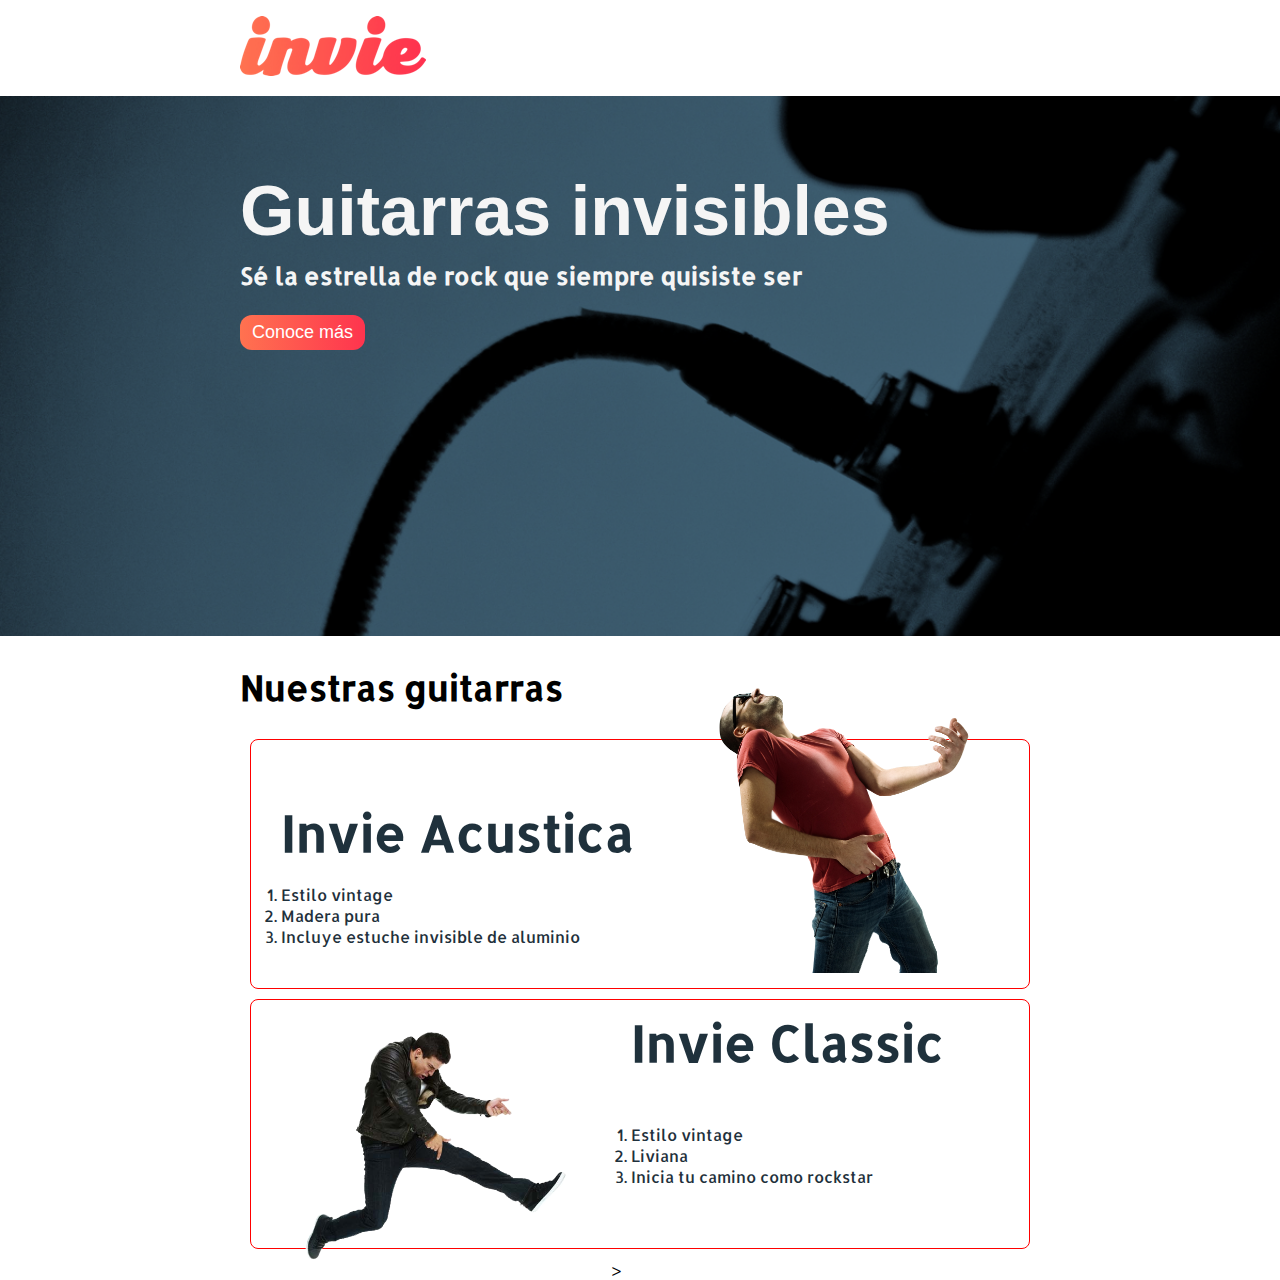
<file: index.html>
<!DOCTYPE html>
<html lang="es">

<head>
    <meta charset="utf-8" />
    <title>INVIE tus guitarras inviesibles</title>
    <link rel="stylesheet" href="css/invie.css" />
    <link href="https://fonts.googleapis.com/css?family=Montserrat+Alternates" rel="stylesheet" />
    <link href="https://fonts.googleapis.com/css?family=Allerta" rel="stylesheet" />
</head>

<body>
    <header id="header" class="header contenedor">
        <!-- header -->
        <!-- logotipo  -->
        <figure class="logotipo">
            <img src="images/invie.png" width="186" height="60" alt="logotipo invie" />
        </figure>
        <!-- menu -->
        <nav class="menu">
            <ul>
                <!-- lista desordenada -->
                <li>
                    <!-- lista item -->
                    <a href="index.html"> menu </a>
                    <!-- ancla -->
                </li>
                <li>
                    <!-- lista item -->
                    <a href="precios.html" target="_blank"> precios </a>
                    <!-- ancla -->
                </li>
                <li>
                    <!-- lista item -->
                    <a href="#guitarras"> Guitarras </a>
                    <!-- ancla -->
                </li>
            </ul>
        </nav>
    </header>
    <section id="portada" class="portada">
        <div class="contenedor">
            <!-- portada -->
            <h1 class="titulo"> Guitarras invisibles </h1>
            <!-- titulo -->
            <h3 class="resumen"> Sé la estrella de rock que siempre quisiste ser </h3>
            <!-- resumen  -->
            <button class="boton"> Conoce más </button>
            <!-- boton -->
        </div>
    </section>
    <section id="guitarras" class="guitarra contenedor">
        <!-- guitarras -->
        <h2 class="titulo2"> Nuestras guitarras</h2>
        <!-- titulo -->
        <article class="guitarras right">
            <img src="images/invie-acustica.png" alt="guitarr acustica" width="350">
            <div class="contenedor-guitarra-a">
                <h3 class="guitarra1">Invie Acustica</h3>
                <ol>
                    <!--lista ordenada -->
                    <!-- guitarra1-->
                    <li> Estilo vintage</li>
                    <li> Madera pura </li>
                    <li> Incluye estuche invisible de aluminio</li>
                </ol>
            </div>
        </article>

        <article class="guitarras left">
            <img src="images/invie-classic.png" alt="guitarra clasica" width="350">
            <div class="contenedor-guitarra-b">
                <h3 class="guitarra2">Invie Classic</h3>
                <ol>
                    <!--lista ordenada -->
                    <!-- guitarra2-->
                    <li> Estilo vintage</li>
                    <li> Liviana </li>
                    <li> Inicia tu camino como rockstar</li>
                </ol>
            </div>
        </article>

    </section>
</body>

</html>>
</file>
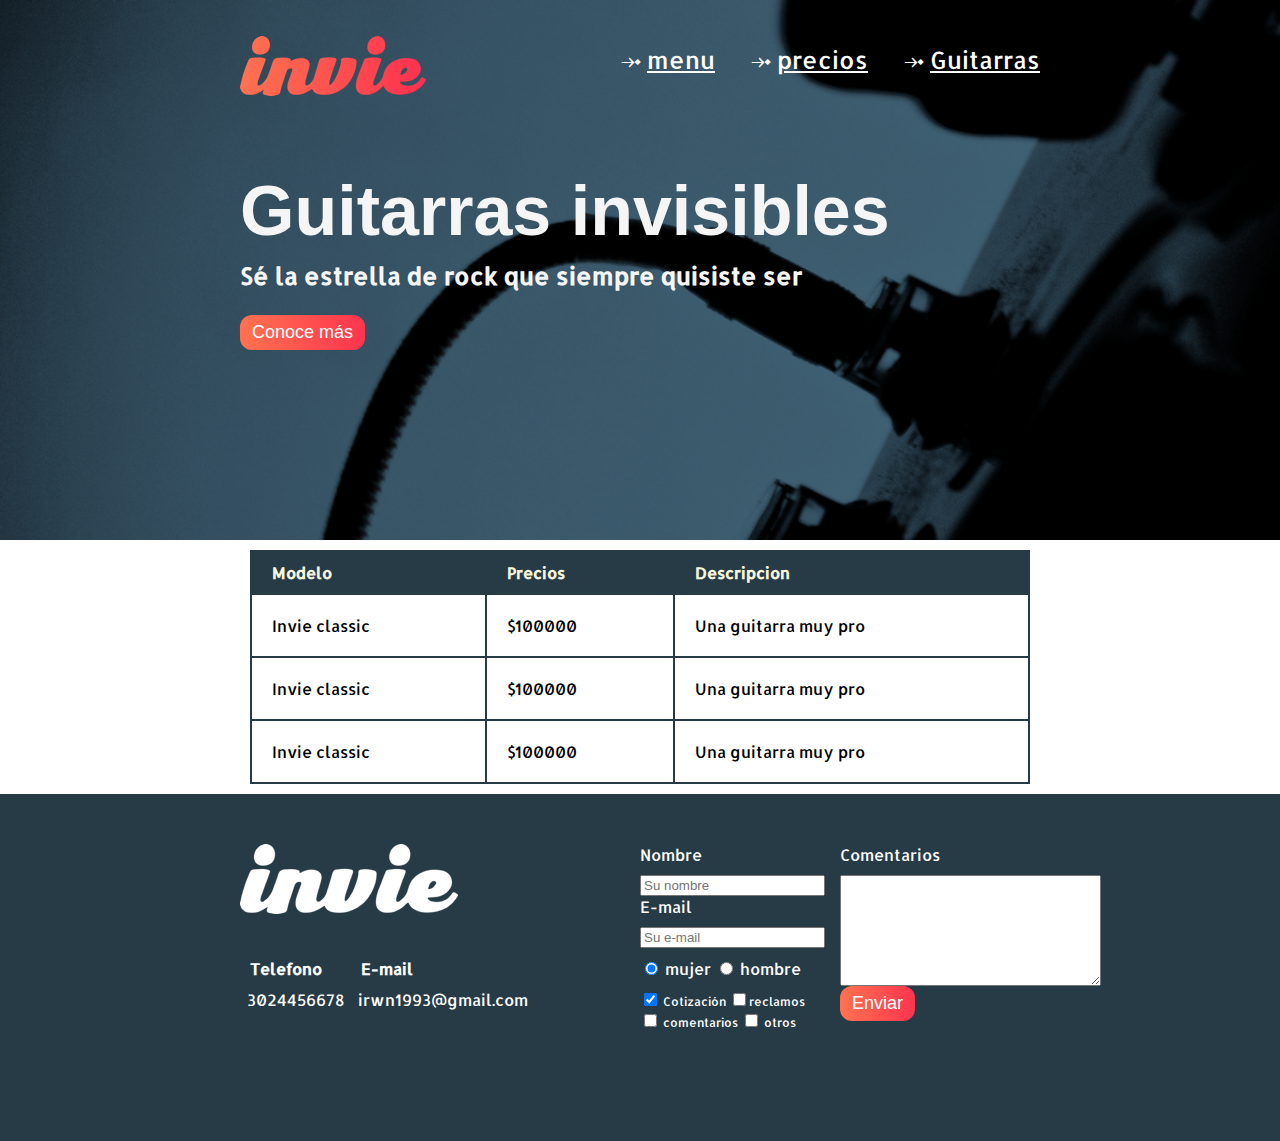
<file: precios.html>
<!DOCTYPE html>
<html lang="es">

<head>
    <meta charset="utf-8" />
    <title>PRECIO de tus guitarras inviesibles</title>
    <link rel="stylesheet" href="css/invie.css" />
    <link href="https://fonts.googleapis.com/css?family=Montserrat+Alternates" rel="stylesheet" />
    <link href="https://fonts.googleapis.com/css?family=Allerta" rel="stylesheet" />
</head>

<body>
   
    <section id="portada" class="portada">
            <header id="header" class="header contenedor">
                    <!-- header -->
                    <!-- logotipo  -->
                    <figure class="logotipo">
                        <img src="images/invie.png" width="186" height="60" alt="logotipo invie" />
                    </figure>
                    <!-- menu -->
                    <nav class="menu">
                        <ul>
                            <!-- lista desordenada -->
                            <li>
                                <!-- lista item -->
                                <a href="index.html"> menu </a>
                                <!-- ancla -->
                            </li>
                            <li>
                                <!-- lista item -->
                                <a href="precios.html"> precios </a>
                                <!-- ancla -->
                            </li>
                            <li>
                                <!-- lista item -->
                                <a href="#guitarras"> Guitarras </a>
                                <!-- ancla -->
                            </li>
                        </ul>
                    </nav>
                </header>
        <div class="contenedor">
            <!-- portada -->
            <h1 class="titulo"> Guitarras invisibles </h1>
            <!-- titulo -->
            <h3 class="resumen"> Sé la estrella de rock que siempre quisiste ser </h3>
            <!-- resumen  -->
            <button class="boton"> Conoce más </button>
            <!-- boton -->
        </div>
    </section>

    <section class="tabla">
        <div class="contened">
        <table class="f-tabla">
            <thead>
                <tr>
                    <th> Modelo </th>
                    <th> Precios </th>
                    <th> Descripcion </th>

                </tr>
            </thead>
            <tbody>
                <tr>
                    <td> Invie classic </td>
                    <td>$100000</td>
                    <td>Una guitarra muy pro</td>
                </tr>
                <tr>
                    <td> Invie classic </td>
                    <td>$100000</td>
                    <td>Una guitarra muy pro</td>
                </tr>
                <tr>
                    <td> Invie classic </td>
                    <td>$100000</td>
                    <td>Una guitarra muy pro</td>
                </tr>
            </tbody>
        </table>
        </div>
    </section>

    <footer class="footer">
        <div class="contenedor">
            <div class="contacto">

                <img src="images/invie-white.png" alt="logo white" />
                <a href="tel:+593939506703">
                    <strong>Telefono</strong>
                    <span>3024456678</span>
                </a>
                <a href="mailto: irwn1993@gmail.com">
                    <strong>E-mail</strong>
                    <span>irwn1993@gmail.com</span>
                </a>

            </div>
            <form class="formulario">


                <div class="col1">

                    <label for="nombre">Nombre</label>
                    <input type="text" required id="nombre" placeholder="Su nombre" name="nombre" />
                    <label for="email">E-mail</label>
                    <input type="email" required id="email" placeholder="Su e-mail" name="email" />

                    <div class="sexo">
                        <label for="mujer">
                            <input type="radio" checked id="mujer" name="sexo" value="mujer"> mujer
                        </label>

                        <label for="hombre">
                            <input type="radio" id="hombre" name="sexo" value="hombre"> hombre
                        </label>
                    </div>

                    <div class="intereses">
                        <label for="cotizacion">
                            <input type="checkbox" checked id="cotizacion" value="cotizacion" /> Cotización
                        </label>

                        <label for="reclamos">
                            <input type="checkbox" id="reclamos" value="reclamos" />reclamos
                        </label>
                        <label for="comentarios">
                            <input type="checkbox" id="comentarios" value="comentarios" /> comentarios
                        </label>

                        <label for="otros">
                            <input type="checkbox" id="comentarios" value="otros" /> otros
                        </label>
                    </div>

                </div>


                <div class="col2">
                    <label for="comentarios">Comentarios</label>
                    <textarea name="comnentarios" id="comentarios" cols="30" rows="7"></textarea>
                    <input class="boton" type="submit" value="Enviar" />
                </div>
            </form>
        </div>


    </footer>
</body>

</html>
</file>
<file: css/invie.css>
/* font-family: 'Allerta', sans-serif; */
/* font-family: 'Montserrat', sans-serif; */

body {
    font-family: 'Allerta', sans-serif;
    margin: 0;
}

.titulo {
    font-size: 70px;
    font-family: 'Montserrat', sans-serif;
    margin-bottom: 0px;
    line-height: 50px;
    margin-top: 70px;
}

.titulo span {
    text-decoration: underline;
}
.resumen {
    font-size: 24px;
    font-family: 'Allerta', sans-serif;
}

.titulo2 {
    font-size: 35px; 
    
}

.guitarra1 {
    font-size: 50px;
    margin-bottom: 20px;
}

.guitarra2{
    font-size: 50px;
}

.portada{
    background-image: url('../images/background.png');
    background-size: cover;
    color: whitesmoke;
    padding: 20px;
    height: 500px;
    /* width: 800px;
    margin: auto; */
}

.guitarras{
    color: #1F313C;
    /* width: 800px;
    margin: auto; */
}

.menu{
    font-size: 24px;
    display: inline-block;
    position: absolute;
    right: 0;

}

.menu li {
    display: inline-block;
    margin-left: 30px;
}

.logotipo {
    display: inline-block;
    margin-left: 0;
}

.menu a {
    color: white;
}

.boton  {
    margin-bottom: 70px;
    border-radius: 12px;
    background: #fd324e;
    color: white;
    border: tan;
    padding: 7px 12px;
    font-size: 18px;
    background: linear-gradient(to left, #fe344e, #ff7250);
    cursor: pointer;
    text-decoration: none;
}



/* * {
    padding: 10px 13px 10px 13px;
    border: 2px solid rebeccapurple ;
    margin: 10px;
} */

.contenedor  {
    width: 800px;
    margin: auto;
    /* justify-content: center; */
}

.contened{
    width: 800px;
    margin: auto;
    display: flex;
    justify-content: center;
}

.right img {
    float: right;
    position: relative;
    top: -127px;
}

.left img {
    float: left;
    position: relative;
    top: 10px;
}

.guitarras {
    height: 228px;
    margin: 10px;
    padding: 10px;
    /* overflow: hidden; */
    border: 1px solid red;
    border-radius: 8px;

}

.contenedor-guitarra-b {
    margin-left: 370px;
    padding-right: 20px;
    position: relative;
    bottom: 90px;
}

.contenedor-guitarra-a {
    margin-right: 370px;
    padding-left: 20px;
}

.guitarra ol {
    padding: 0;
}

.header {
  position: relative;  
}

.footer {
  background: #273b47;
  padding: 50px 10px;
}

.contacto {
    display: flex;
    width: 300px;
    flex-wrap: wrap;
    /* margin: 10px 10px 10px 0;  */
    align-items: flex-start;
    height: 200px;
    
}
.contacto img {
    display: block;
}

.contacto strong {
    display: block;
    margin: 10px;
}

.contacto span {
    margin: 7px;
}

.contacto a {
    color: white;
    text-decoration: none;

}

.footer .contenedor {
    display: flex;
    justify-content: space-between;
}

.formulario {
    display: flex;
    width: 400px;
    color: white;
   
}

.col1, .col2 {
    display: flex;
    flex-direction: column;
}

.col1 {
    margin-right: 15px; 
}

.col2 {
    align-items: flex-start;
}

.intereses label {
    font-size: 12px;
}

.formulario label, .sexo, .intereses {
    margin-bottom: 10px;
}

.sexo {
    margin-top: 10px;
}

.f-tabla {
    width: 100%;
    margin: 10px;
}

th {
    background: #273b47;
    color: beige;
    padding: 10px 20px;
    text-align: left;

}

td {
    padding: 20px;
}

table, td, th {
    border: 2px solid #273b47;
    border-collapse: collapse;
}

.menu li:before{
  content: '⤞';
  font-size: 25px;
  line-height: 20px;
  color:white;
}

input, textarea {
 outline: 0;
}

input:focus, textarea:focus {
background: navajowhite;
}
</file>
